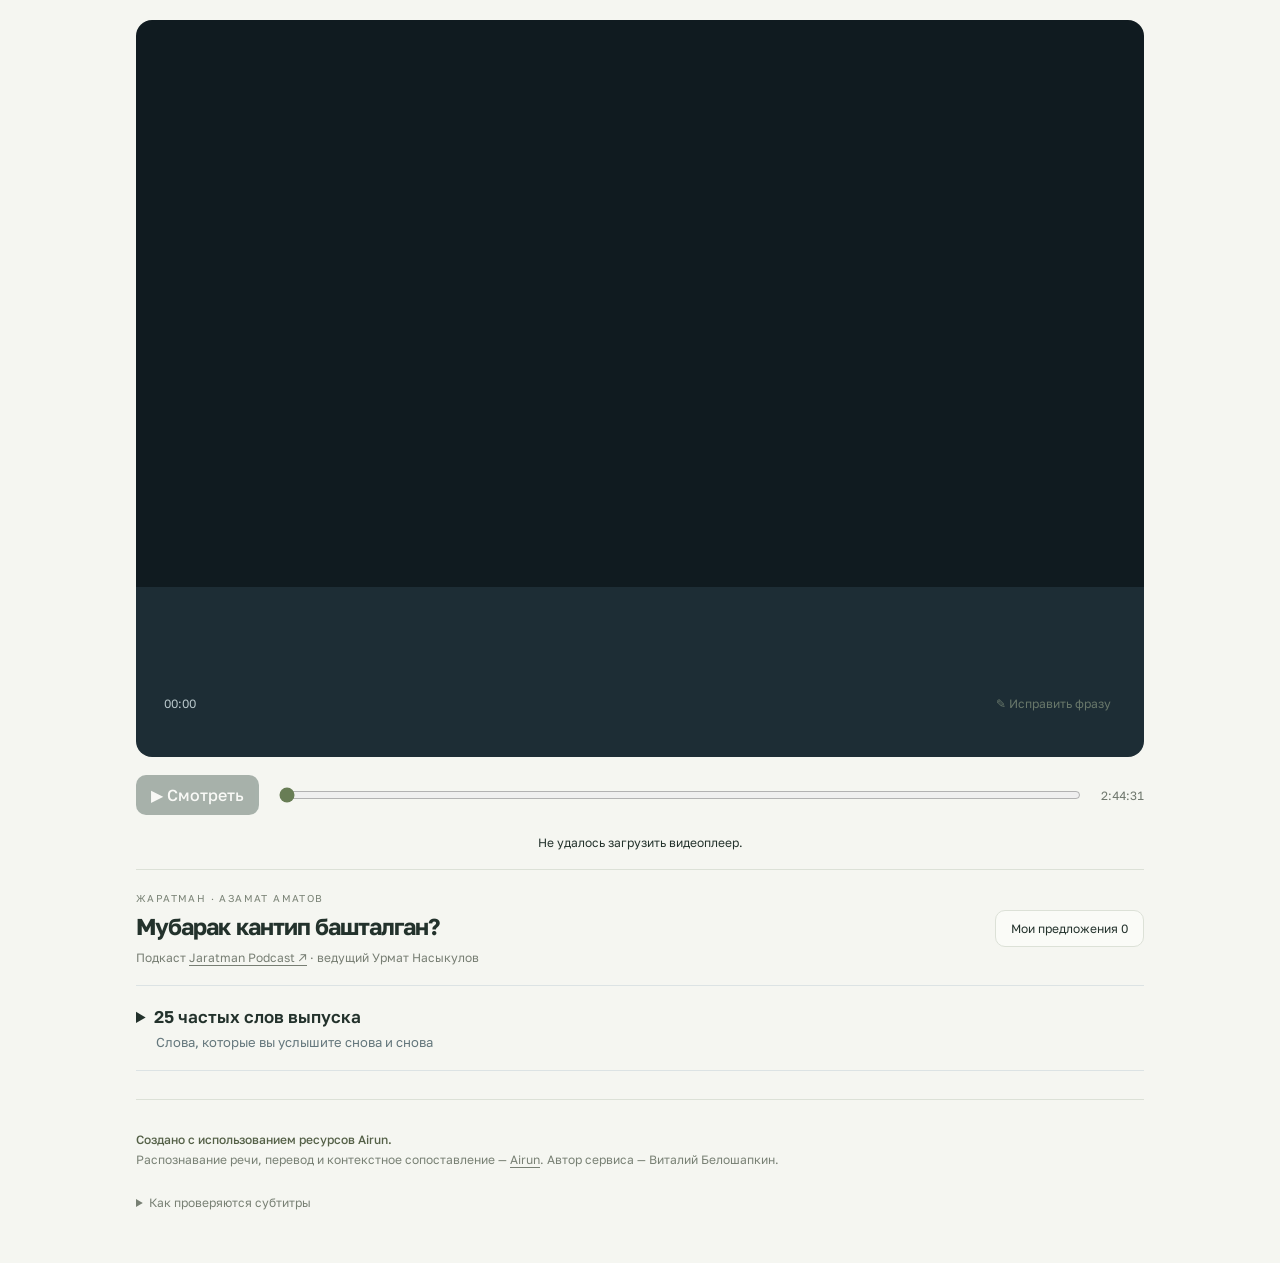
<file: index.html>
<!doctype html><html lang="ru"><head><meta charset="utf-8"><meta name="viewport" content="width=device-width,initial-scale=1"><title>Жаратман · смотреть с переводом</title><link rel="stylesheet" href="viewer.css"></head><body>
<main><div class="video"><div id="player"></div></div><section class="captions" aria-label="Субтитры"><button id="caption" aria-label="Уточнить текущую фразу"><span id="ruCaption"></span><span id="kyCaption" lang="ky"></span></button><div class="caption-bar"><span id="clock">00:00</span><button id="edit" disabled>✎ Исправить фразу</button></div></section>
<div class="transport"><button id="play" class="primary" disabled>▶ Смотреть</button><input id="syncSeek" type="range" min="0" max="9871" step="0.1" value="0" aria-label="Позиция в выпуске"><span id="duration">2:44:31</span></div>
<div class="prompt-space"><button id="suggest" hidden>Есть сомнение · предложить правку →</button><span id="syncStatus" role="status"></span></div>
<section class="episode"><div><p class="eyebrow">ЖАРАТМАН · АЗАМАТ АМАТОВ</p><h1>Мубарак кантип башталган?</h1><p class="byline">Подкаст <a href="https://www.youtube.com/watch?v=0QSvacqxnN0" target="_blank" rel="noopener">Jaratman Podcast ↗</a> · ведущий Урмат Насыкулов</p></div><button id="queueToggle" class="quiet">Мои предложения <span id="count">0</span></button></section>
<section id="queue" hidden><div class="queue-head"><h2>Предложения на проверку</h2><button id="export" class="quiet">↓ Выгрузить JSON</button></div><p class="muted">Сохранены в этом браузере. В основной датасет попадут только после проверки.</p><div id="queueItems"></div></section>
<details class="vocabulary"><summary><span>25 частых слов выпуска</span><small>Слова, которые вы услышите снова и снова</small></summary><div class="vocabulary-body"><p class="muted">Подсказка для слушания: слово, сколько раз оно встретилось в расшифровке и его основные значения.</p><table><thead><tr><th scope="col">Слово</th><th scope="col">Раз</th><th scope="col">Перевод / значение</th></tr></thead><tbody><tr><th scope="row" lang="ky">да</th><td>544</td><td>тоже; и; же (частица); в русских репликах — «да»</td></tr><tr><th scope="row" lang="ky">мындай</th><td>414</td><td>такой; так, вот так</td></tr><tr><th scope="row" lang="ky">анан</th><td>379</td><td>потом; затем; и тогда</td></tr><tr><th scope="row" lang="ky">ошол</th><td>325</td><td>тот; тот самый</td></tr><tr><th scope="row" lang="ky">мен</th><td>301</td><td>я</td></tr><tr><th scope="row" lang="ky">бир</th><td>288</td><td>один; какой-то</td></tr><tr><th scope="row" lang="ky">эле</th><td>210</td><td>только; же; в сочетаниях — «был / было»</td></tr><tr><th scope="row" lang="ky">деп</th><td>190</td><td>сказав; вводит слова или мысль: «что…»</td></tr><tr><th scope="row" lang="ky">бирок</th><td>182</td><td>но; однако</td></tr><tr><th scope="row" lang="ky">бул</th><td>158</td><td>это; этот</td></tr><tr><th scope="row" lang="ky">менен</th><td>152</td><td>с; и</td></tr><tr><th scope="row" lang="ky">бар</th><td>137</td><td>есть, имеется; также «иди» — по контексту</td></tr><tr><th scope="row" lang="ky">үчүн</th><td>126</td><td>для; ради; из-за</td></tr><tr><th scope="row" lang="ky">кандай</th><td>119</td><td>какой; как</td></tr><tr><th scope="row" lang="ky">эми</th><td>118</td><td>теперь; ну, итак</td></tr><tr><th scope="row" lang="ky">дагы</th><td>115</td><td>ещё; также</td></tr><tr><th scope="row" lang="ky">керек</th><td>114</td><td>нужно; необходимый</td></tr><tr><th scope="row" lang="ky">болуп</th><td>110</td><td>будучи; став (форма глагола «болуу»)</td></tr><tr><th scope="row" lang="ky">а</th><td>105</td><td>а; междометие или пауза — по контексту</td></tr><tr><th scope="row" lang="ky">азыр</th><td>104</td><td>сейчас</td></tr><tr><th scope="row" lang="ky">биз</th><td>102</td><td>мы</td></tr><tr><th scope="row" lang="ky">жок</th><td>102</td><td>нет; отсутствует</td></tr><tr><th scope="row" lang="ky">баягы</th><td>96</td><td>тот самый; прежний; разговорное «ну, этот…»</td></tr><tr><th scope="row" lang="ky">кийин</th><td>89</td><td>после; потом</td></tr><tr><th scope="row" lang="ky">жакшы</th><td>86</td><td>хороший; хорошо</td></tr></tbody></table><p class="muted vocabulary-note">Автоматически посчитано по полной расшифровке Airun: 19 754 словоупотребления. Формы с разными окончаниями считаются отдельно; частицы и русские вкрапления сохранены. При равной частоте выше слово, встретившееся раньше. Ошибки распознавания влияют на результат; полной сверки с аудио пока нет. Значение частиц зависит от фразы — это подсказки, а не единственный перевод.</p></div></details>
<footer><p><b>Создано с использованием ресурсов Airun.</b><br>Распознавание речи, перевод и контекстное сопоставление — <a href="https://airun.kg" target="_blank" rel="noopener">Airun</a>. Автор сервиса — Виталий Белошапкин.</p><details><summary>Как проверяются субтитры</summary><p>Тайминги получены автоматически из распознанных слов. Кыргызский текст может содержать ошибки ASR, русский — ошибки перевода. Подсказки обозначают возможную проблему, а не доказанную ошибку. Ручная проверка всего выпуска не выполнена.</p><p>Правки сохраняются отдельно от исходных данных. Выгрузите их перед сменой браузера. Серверная база и независимая модерация пока не подключены.</p><a href="full.html">Предыдущая версия и её правки →</a></details></footer></main>
<div id="modal" hidden><div class="shade" id="shade"></div><section class="editor" role="dialog" aria-modal="true" aria-labelledby="dialogTitle"><div class="editor-head"><div><p id="cueTime" class="eyebrow"></p><h2 id="dialogTitle">Уточнить фразу</h2></div><button id="cancel" class="close" aria-label="Закрыть редактор">×</button></div><button id="replay" class="quiet">↻ Прослушать с контекстом</button><p id="issueReason" class="issue"></p><label for="original">Что сказано на кыргызском</label><textarea id="original" lang="ky" rows="3" spellcheck="false"></textarea><label for="translation">Перевод на русский</label><textarea id="translation" rows="3"></textarea><details><summary>Соседние фразы</summary><div id="neighbors"></div></details><label for="reason">Комментарий <span class="muted">необязательно</span></label><textarea id="reason" rows="2" placeholder="Например: имя распознано неверно или текст появляется слишком рано"></textarea><label class="check"><input type="checkbox" id="heard"> Я сверил(а) эту фразу с аудио</label><div class="editor-actions"><button id="save" class="primary">Предложить правку</button><button id="continue" class="quiet">Продолжить просмотр</button></div><p id="editStatus" role="status" class="muted"></p><p class="muted">Черновик сохраняется автоматически. Предложение отправляется в отдельную локальную очередь.</p></section></div><script src="sync.js"></script></body></html>
</file>
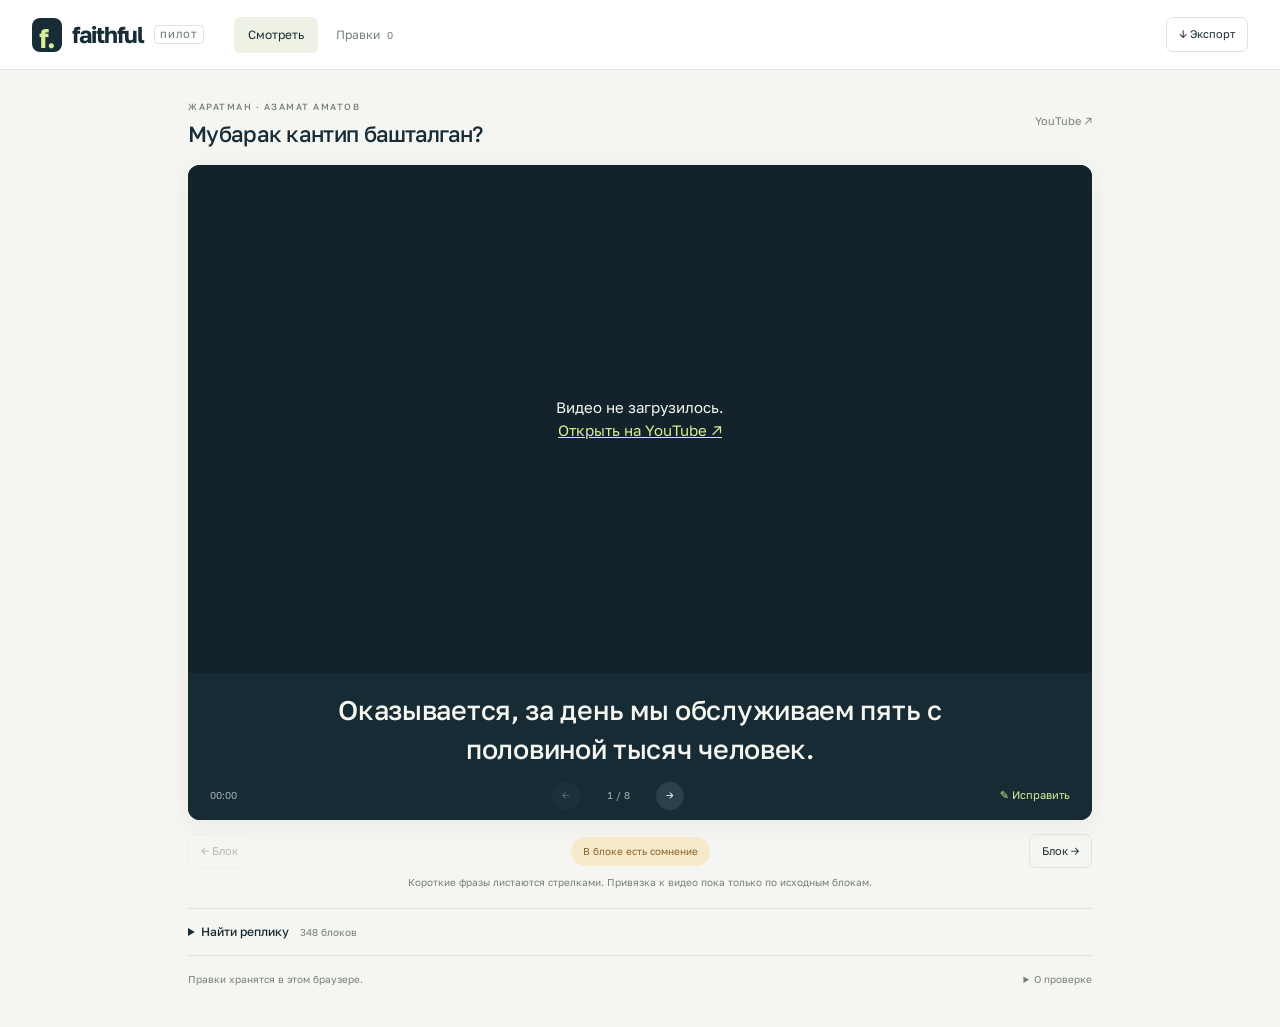
<file: full.html>
<!doctype html><html lang="ru"><head><meta charset="utf-8"><meta name="viewport" content="width=device-width, initial-scale=1"><meta name="theme-color" content="#172c36"><title>Faithful — смотрим и уточняем</title><link rel="stylesheet" href="style.css"></head><body>
<header><a class="brand" href="#"><span class="brandmark">f.</span> faithful <span class="pilot">ПИЛОТ</span></a><nav aria-label="Разделы"><button id="watchTab" class="nav active">Смотреть</button><button id="queueTab" class="nav">Правки <span id="queueCount">0</span></button></nav><button class="quiet export-header" id="exportAll">↓ Экспорт</button></header>
<main><section id="watchView"><div class="episode-heading"><div><span class="eyebrow">ЖАРАТМАН · АЗАМАТ АМАТОВ</span><h1>Мубарак кантип башталган?</h1></div><a href="https://www.youtube.com/watch?v=0QSvacqxnN0" target="_blank" rel="noopener" class="source-link">YouTube ↗</a></div>
<div class="video-card"><div id="player-wrap"><div id="player"></div><div id="playerFallback" hidden>Видео не загрузилось.<br><a id="externalVideo" target="_blank" rel="noopener">Открыть на YouTube ↗</a></div></div><div class="caption-stage"><button id="liveSubtitle" class="live-subtitle" aria-label="Исправить показанную фразу"></button><div class="caption-tools"><span id="playingTime">00:00</span><div class="phrase-pager"><button id="phrasePrev" aria-label="Предыдущая фраза">←</button><span id="phraseCount">1 / 1</span><button id="phraseNext" aria-label="Следующая фраза">→</button></div><button id="editPlaying" class="caption-edit">✎ Исправить</button></div></div></div>
<div class="watch-tools"><button id="blockPrev" class="quiet">← Блок</button><button id="currentIssue" class="issue-chip" hidden>Есть сомнение · уточнить</button><button id="blockNext" class="quiet">Блок →</button></div>
<div class="watch-hint">Короткие фразы листаются стрелками. Привязка к видео пока только по исходным блокам.</div>
<div class="below-tools"><details id="transcriptPanel" class="transcript"><summary>Найти реплику <span>348 блоков</span></summary><div class="filters"><input id="search" type="search" placeholder="Слово или таймкод" aria-label="Поиск по репликам"><select id="filter" aria-label="Фильтр реплик"><option value="all">Все</option><option value="issues">Сомнительные</option><option value="reviewed">Аудит по тексту</option><option value="unreviewed">Не проверены</option></select><span id="visibleCount" class="small"></span></div><div id="segmentList" class="segment-list"></div></details><select id="version" hidden aria-label="Версия субтитров"><option value="draft">Рабочий перевод</option><option value="airun">Исходный Airun</option></select></div>
</section>
<section id="queueView" hidden><div class="queue-heading"><div><span class="eyebrow">ОТДЕЛЬНЫЙ СЛОЙ ДАННЫХ</span><h1>Предложения</h1><p>Сохранены в этом браузере. Основной корпус не меняется.</p></div><div class="export-actions"><button id="exportAllQueue" class="quiet">↓ Все</button><button id="exportApproved" class="primary">↓ Утверждённые</button></div></div><div id="queueList"></div></section>
<footer><span>Правки хранятся в этом браузере.</span><details><summary>О проверке</summary><p><span id="coverage">50 / 348</span> блоков проверено по тексту. Аудио не прослушано. Остальные блоки ещё не проверены.</p><p>Текст разбит на короткие карточки для чтения. Внутри исходных блоков точное время фраз неизвестно: стрелки листают текст, но не перематывают видео. Для синхронных коротких субтитров нужна разметка по аудио.</p><p>Предложения и решения хранятся только в вашем браузере. Выгружайте их. Независимая редакторская проверка и общая база пока не подключены.</p></details></footer></main>
<div id="editorLayer" hidden><button id="editorBackdrop" class="backdrop" aria-label="Закрыть редактор"></button><aside id="editorPanel" class="editor" role="dialog" aria-modal="true" aria-labelledby="editorTitle"><div class="editor-head"><div><span class="eyebrow" id="selectedTime"></span><h2 id="editorTitle">Уточнить фразу</h2></div><button id="closeEditor" class="icon-button" aria-label="Закрыть редактор">×</button></div><div class="editor-tools"><button id="prev" class="quiet" aria-label="Предыдущий блок">←</button><button id="replay" class="primary">▶ Повторить с контекстом</button><button id="next" class="quiet" aria-label="Следующий блок">→</button></div><form id="editForm"><label for="phraseRu">Ваш перевод</label><textarea id="phraseRu" rows="3"></textarea><textarea id="ru" hidden aria-label="Полный рабочий перевод"></textarea><details id="issuesDetails" class="disclosure"><summary>Почему здесь сомнение?</summary><div id="auditIssues"></div></details><details class="disclosure" id="sourceDetails"><summary>Кыргызский оригинал и контекст</summary><p class="small">Оригинал всего блока: отдельная фраза пока не выровнена по аудио.</p><label for="ky">Что сказано на кыргызском</label><textarea id="ky" rows="5" spellcheck="false"></textarea><p class="small" id="contextRange"></p><details class="nested"><summary>Предыдущий и следующий блоки</summary><div id="neighbors"></div></details></details><details class="disclosure"><summary>Исходный перевод Airun</summary><p id="originalRu"></p></details><label for="reason">Почему меняете?</label><input id="reason" placeholder="Например: Азамат — имя гостя"><div class="form-row"><div><label for="certainty">Проверка</label><select id="certainty"><option value="text_only">По тексту</option><option value="heard">Прослушал(а)</option><option value="unclear">Не разобрал(а)</option></select></div><div><label for="author">Имя <span>необязательно</span></label><input id="author" placeholder="Участник"></div></div><div class="form-actions"><button type="button" id="saveDraft" class="quiet">Сохранить</button><button type="submit" class="primary">Предложить правку →</button></div><p id="formState" class="small" role="status"></p></form><div class="editor-foot"><span id="selectedNumber"></span><span>Правка попадёт в отдельную очередь.</span></div></aside></div>
<div id="toast" role="status" aria-live="polite"></div><script src="captions.js"></script><script src="app.js"></script></body></html>
</file>
<file: viewer.css>
@import url('https://fonts.googleapis.com/css2?family=Golos+Text:wght@400;500;600;700&display=swap');
:root{font-family:'Golos Text',system-ui,sans-serif;color:#23322c;background:#f5f6f1;font-synthesis:none}*{box-sizing:border-box}body{margin:0}button,input,textarea{font:inherit}button{cursor:pointer;border:0;border-radius:10px;padding:10px 15px;background:transparent;color:inherit}button:disabled{opacity:.4;cursor:default}button:focus-visible,a:focus-visible,input:focus-visible,textarea:focus-visible,summary:focus-visible{outline:3px solid #9cae7d;outline-offset:3px}a{color:inherit;text-underline-offset:3px}main{max-width:1056px;margin:auto;padding:20px 24px 40px}.video{aspect-ratio:16/9;background:#101b20;border-radius:16px 16px 0 0;overflow:hidden}.video iframe,.video>div{width:100%;height:100%;border:0}.captions{background:#1d2d35;color:white;border-radius:0 0 16px 16px;padding:20px 28px 12px;min-height:170px}#caption{display:block;width:100%;padding:0;text-align:center;opacity:1}#ruCaption{display:block;font-size:clamp(19px,2.2vw,25px);font-weight:600;line-height:1.4;min-height:36px;white-space:pre-line}#kyCaption{display:block;color:#b8c6ca;font-size:clamp(13px,1.4vw,16px);line-height:1.5;margin:12px auto 0;max-width:900px;min-height:24px}.caption-bar{display:flex;align-items:center;justify-content:space-between;font-size:12px;color:#b8c6ca;margin-top:12px}.caption-bar button{color:#d9e7ba;padding:5px}.transport{display:flex;align-items:center;gap:18px;margin-top:18px}.primary{background:#344b42;color:#fff;font-weight:500}.quiet{border:1px solid #dce1d7;background:#fafbf7}.transport input{flex:1;min-width:50px;accent-color:#687d55}.transport span{font-size:12px;color:#70786e;font-variant-numeric:tabular-nums}.prompt-space{min-height:54px;display:flex;align-items:center;justify-content:center;gap:10px;font-size:12px}.prompt-space button{background:#f1e6c9;color:#6c5520;padding:8px 14px}.episode{display:flex;justify-content:space-between;align-items:center;gap:20px;border-top:1px solid #dce1d7;padding-top:22px}.eyebrow{font-size:10px;letter-spacing:.14em;color:#7a8376;margin:0 0 8px}h1{font-size:23px;margin:0 0 10px;letter-spacing:-.04em}.byline{font-size:12px;color:#777e73;margin:0}#queueToggle{font-size:12px;white-space:nowrap}footer{margin-top:28px;padding-top:18px;border-top:1px solid #dce1d7;font-size:12px;line-height:1.7;color:#788074}footer b{font-weight:500;color:#546047}details summary{cursor:pointer;padding:10px 0}.muted{font-size:12px;color:#7c8378;line-height:1.5}#modal[hidden], [hidden]{display:none!important}.shade{position:fixed;inset:0;background:#14212966;z-index:20}.editor{position:fixed;right:16px;top:16px;bottom:16px;width:min(460px,calc(100% - 32px));background:#fafbf7;border-radius:20px;padding:26px;overflow:auto;z-index:21;box-shadow:0 16px 60px #10282033}.editor-head{display:flex;justify-content:space-between;align-items:start}h2{font-size:20px;margin:0 0 18px}.close{font-size:24px;padding:0 8px}.editor label:not(.check){display:block;font-size:13px;font-weight:500;margin:18px 0 8px}textarea{width:100%;padding:12px;border:1px solid #d4dccc;border-radius:10px;resize:vertical;background:white;line-height:1.5}textarea:focus{border-color:#7c9265}.check{display:flex;align-items:center;font-size:12px;gap:8px;margin:18px 0}.editor-actions{display:flex;gap:8px;flex-wrap:wrap}.editor-actions button{font-size:12px}.issue{font-size:12px;color:#8b6d24;line-height:1.5}#neighbors{font-size:13px;line-height:1.5}#neighbors p{margin:6px 0}#neighbors article{padding:10px 0;border-top:1px solid #e1e5db}.queue-head{display:flex;justify-content:space-between;align-items:center;margin-top:22px}.proposal{border:1px solid #dce1d7;padding:16px;border-radius:12px;margin:10px 0;background:#fff}.proposal p{font-size:13px;line-height:1.5;white-space:pre-wrap}.proposal small{color:#84764b}@media(max-width:650px){main{padding:0 0 24px}.video{border-radius:0}.captions{border-radius:0;padding:18px 18px 10px;min-height:174px}.transport,.episode,footer,#queue{margin-left:18px;margin-right:18px}.transport{gap:10px}.transport button{padding:9px 12px}.episode{display:block}.episode button{margin-top:18px}.prompt-space{padding:6px 16px;min-height:58px}h1{font-size:21px}.editor{inset:auto 0 0;width:100%;max-height:78vh;border-radius:20px 20px 0 0;padding:22px}.prompt-space #syncStatus{max-width:100%;text-align:center}footer{margin-top:24px}}

.vocabulary{border-top:1px solid #dce3e4;border-bottom:1px solid #dce3e4;margin:20px 0 28px}.vocabulary>summary{padding:20px 0;font-weight:600;font-size:17px;cursor:pointer}.vocabulary>summary small{display:block;margin:7px 0 0 20px;font-size:13px;font-weight:400;color:#64777c}.vocabulary-body{padding:0 0 16px}.vocabulary table{width:100%;border-collapse:collapse;text-align:left;font-size:15px}.vocabulary th,.vocabulary td{padding:12px 10px;border-bottom:1px solid #e8eded;vertical-align:top}.vocabulary thead{font-size:12px;color:#64777c}.vocabulary tbody th{font-size:17px;font-weight:600;width:23%}.vocabulary td:nth-child(2){font-variant-numeric:tabular-nums;width:12%;color:#64777c}.vocabulary-note{font-size:12px;line-height:1.6;margin-top:20px}@media(max-width:650px){.vocabulary{margin:20px 18px}.vocabulary th,.vocabulary td{padding:10px 5px}.vocabulary table{font-size:13px}.vocabulary tbody th{font-size:16px}.vocabulary>summary{font-size:16px}}
</file>
<file: style.css>
@import url('https://fonts.googleapis.com/css2?family=Golos+Text:wght@400;500;600;700&display=swap');
:root{--ink:#172c36;--muted:#758078;--paper:#f5f6f2;--line:#dfe4db;--lime:#d9ee96}*{box-sizing:border-box}body{margin:0;color:var(--ink);background:var(--paper);font:14px/1.5 'Golos Text',system-ui,sans-serif}button,input,textarea,select{font:inherit}button{cursor:pointer;border:0}button:disabled{opacity:.3;cursor:default}a{color:inherit}button:focus-visible,a:focus-visible,summary:focus-visible{outline:3px solid #8da44e;outline-offset:3px}header{height:70px;padding:0 32px;display:flex;align-items:center;gap:30px;border-bottom:1px solid var(--line);background:white}.brand{display:flex;align-items:center;gap:10px;font-size:23px;font-weight:700;letter-spacing:-1px;text-decoration:none}.brandmark{width:30px;height:34px;border-radius:8px;background:var(--ink);color:var(--lime);display:grid;place-items:center;font-size:27px}.pilot{font-size:9px;font-weight:500;letter-spacing:1px;color:var(--muted);border:1px solid var(--line);border-radius:4px;padding:2px 5px}.nav{background:none;padding:9px 14px;color:var(--muted);border-radius:6px;font-size:12px}.nav.active{background:#edf2e4;color:var(--ink)}nav{display:flex;gap:4px}.nav span{margin-left:4px;font-size:10px}.export-header{margin-left:auto}main{max-width:960px;margin:auto;padding:24px 28px}.episode-heading{display:flex;align-items:center;justify-content:space-between;gap:15px;margin-bottom:16px}.eyebrow{font-size:9px;letter-spacing:1.5px;color:var(--muted);font-weight:500}h1{font-size:22px;font-weight:500;letter-spacing:-.7px;line-height:1.3;margin:5px 0 0}h2{font-size:24px;font-weight:500;letter-spacing:-.7px;margin:4px 0 0}.source-link{font-size:11px;color:var(--muted);text-decoration:none}.video-card{border-radius:12px;overflow:hidden;background:#14232b;box-shadow:0 4px 25px #172c3610}#player-wrap{aspect-ratio:16/9;position:relative;background:#14232b}#player{width:100%;height:100%}#playerFallback{position:absolute;inset:0;display:grid;align-content:center;justify-content:center;text-align:center;color:#f4f7ef;background:#14232b;font-size:15px}#playerFallback a{color:var(--lime)}.caption-stage{background:#172b35;padding:18px 22px 10px}.live-subtitle{display:block;background:none;color:#f5f7f0;border:0;width:100%;font-size:clamp(19px,2.4vw,27px);font-weight:500;line-height:1.45;min-height:2.9em;text-align:center;white-space:pre-line;padding:0;letter-spacing:-.3px}.live-subtitle:hover{color:white}.live-subtitle mark{background:none;color:#f5d69a;text-decoration:underline dotted #f5d69a;text-underline-offset:5px}.caption-tools{display:flex;align-items:center;justify-content:space-between;gap:10px;margin-top:12px;color:#a5b3b7;font-size:10px}#playingTime{font-variant-numeric:tabular-nums}.phrase-pager{display:flex;gap:14px;align-items:center}.phrase-pager button{background:#2a404a;color:white;border-radius:50%;width:28px;height:28px}.phrase-pager span{min-width:48px;text-align:center;font-variant-numeric:tabular-nums}.caption-edit{background:none;color:#d9ee96;font-size:11px;padding:6px 0}.watch-tools{display:flex;align-items:center;justify-content:space-between;gap:10px;margin:14px 0 7px}.quiet{background:transparent;border:1px solid var(--line);border-radius:7px;color:var(--ink);padding:8px 12px;font-size:11px}.quiet:hover{background:#e9eede}.issue-chip{font-size:10px;background:#f7eacb;color:#8b6228;border-radius:20px;padding:7px 12px}.watch-hint{text-align:center;color:var(--muted);font-size:10px;margin:5px 0 18px}.below-tools{display:flex;justify-content:space-between;gap:15px;align-items:start;border-top:1px solid var(--line);padding:14px 0}.below-tools>select{border:0;background:none;color:var(--muted);font-size:11px;max-width:160px;padding:0}.transcript{flex:1;min-width:0}.transcript>summary{font-size:12px;font-weight:500}.transcript>summary>span{font-size:10px;color:var(--muted);font-weight:400;margin-left:8px}summary{cursor:pointer}.filters{display:flex;flex-wrap:wrap;gap:7px;margin:14px 0}.filters input{flex:1;min-width:120px}.filters select{max-width:155px}.small{font-size:10px;color:var(--muted)}#visibleCount{width:100%}.segment-list{max-height:350px;overflow:auto;border-radius:8px;background:white}.segment{display:grid;grid-template-columns:55px 1fr;width:100%;text-align:left;padding:12px;gap:10px;border-bottom:1px solid #edf0e9;background:white}.segment.selected{background:#eef3e5}.segment.playing .stamp{color:#427855}.stamp{font-size:10px;color:var(--muted);font-variant-numeric:tabular-nums}.segment-body{min-width:0}.segment-text{display:block;white-space:nowrap;overflow:hidden;text-overflow:ellipsis;font-size:12px}.badges{display:flex;gap:5px;margin-top:4px}.badge{font-size:9px;color:#748071;padding:2px 5px;border-radius:4px;background:#edf1e8}.badge.warn{color:#8b6228;background:#fff1d7}.badge.audio{color:#326454;background:#e2f3e6}mark{background:#ffe8b7;color:inherit;border-radius:3px}footer{display:flex;gap:20px;justify-content:space-between;align-items:start;padding:16px 0;border-top:1px solid var(--line);font-size:10px;color:var(--muted)}footer details{max-width:420px}footer p{font-size:11px}#editorLayer{position:fixed;inset:0;z-index:10;display:flex;align-items:center;justify-content:center;padding:20px}.backdrop{position:absolute;inset:0;background:#13232c75;backdrop-filter:blur(3px)}.editor{position:relative;background:#fafbf7;width:520px;max-height:90dvh;overflow-y:auto;border-radius:16px;padding:24px;box-shadow:0 25px 100px #0003}.editor-head{display:flex;align-items:center;justify-content:space-between;gap:15px}.icon-button{font-size:26px;font-weight:400;background:#edf0e6;color:#68766a;border-radius:50%;width:32px;height:32px;line-height:28px}.editor-tools{display:flex;gap:8px;margin:18px 0}.editor-tools .primary{flex:1}.primary{background:var(--ink);color:white;border-radius:7px;padding:10px 13px;font-size:12px;font-weight:500}.primary:hover{background:#2c4750}form label{display:block;font-size:12px;font-weight:500;margin:14px 0 7px}form label span{font-size:10px;color:var(--muted);font-weight:400}input,textarea,select{border:1px solid var(--line);border-radius:7px;background:white;color:var(--ink);padding:9px 10px;outline:none;font-size:12px}input:focus,textarea:focus,select:focus{border-color:#82966b;box-shadow:0 0 0 3px #e9f0df}textarea{width:100%;resize:vertical;line-height:1.65}#phraseRu{font-size:18px;background:white;line-height:1.5}#reason{width:100%}.disclosure{padding:12px 0;border-bottom:1px solid var(--line);font-size:12px}.disclosure summary{font-size:11px;color:#647060}.disclosure p{line-height:1.65}.issue{padding:12px 0}.issue b{font-size:11px;color:#9c6929}.issue p{font-size:12px;margin:4px 0}.audit-ok{font-size:12px;padding:10px 0;color:var(--muted)}#neighbors>div{border-top:1px solid var(--line);padding:12px 0}#neighbors p{margin:5px 0}#neighbors small{color:var(--muted)}.nested{margin-top:12px}.form-row{display:grid;grid-template-columns:1fr 1fr;gap:12px}.form-row input,.form-row select{width:100%}.form-actions{display:flex;justify-content:space-between;gap:10px;margin:20px 0 8px}.editor-foot{display:flex;justify-content:space-between;gap:12px;font-size:9px;color:var(--muted);border-top:1px solid var(--line);padding-top:12px}.queue-heading{display:flex;gap:15px;align-items:center;justify-content:space-between;margin:10px 0 24px}.queue-heading p{font-size:12px;color:var(--muted)}.export-actions{display:flex;gap:6px}.queue-card{border:1px solid var(--line);border-radius:12px;background:white;padding:20px;margin-bottom:14px}.queue-card h3{font-size:16px;margin:0 0 8px}.queue-card p{font-size:12px;white-space:pre-wrap}.queue-card .columns{display:grid;grid-template-columns:1fr 1fr;gap:20px}.queue-card .actions{display:flex;gap:8px;margin-top:15px}.queue-card input[type=text],.queue-card textarea{display:block;width:100%;margin-top:12px}.queue-card label{display:block;font-size:11px;margin-top:10px}.text-btn{background:none;color:#487451;font-size:11px}.empty{border:1px dashed #cad4c1;border-radius:10px;padding:50px 20px;text-align:center;font-size:12px;color:var(--muted)}#toast{position:fixed;bottom:20px;left:50%;transform:translateX(-50%);background:var(--ink);color:white;max-width:90vw;padding:12px 18px;border-radius:8px;font-size:12px;z-index:20;display:none}#toast.show{display:block}[hidden]{display:none!important}@media(max-width:600px){header{height:60px;padding:0 16px;gap:10px}.brand{font-size:19px;gap:6px}.pilot{display:none}.nav{padding:7px 10px;font-size:11px}.export-header{padding:6px;font-size:10px}main{padding:18px 12px}.episode-heading{padding:0 4px;margin-bottom:12px}h1{font-size:18px}.source-link{font-size:10px}.video-card{border-radius:8px}.caption-stage{padding:14px 14px 10px}.live-subtitle{font-size:clamp(16px,4.8vw,21px);min-height:2.9em}.watch-hint{font-size:9px;padding:0 20px}.below-tools{gap:10px}.below-tools>select{font-size:10px;max-width:135px}.transcript>summary>span{display:none}#editorLayer{padding:0;align-items:end}.editor{max-height:93dvh;width:100%;border-radius:16px 16px 0 0;padding:20px 18px}.form-row{gap:8px}.queue-heading{align-items:start;flex-direction:column}.queue-card .columns{grid-template-columns:1fr}footer{font-size:9px}footer details{max-width:60%}}
</file>
